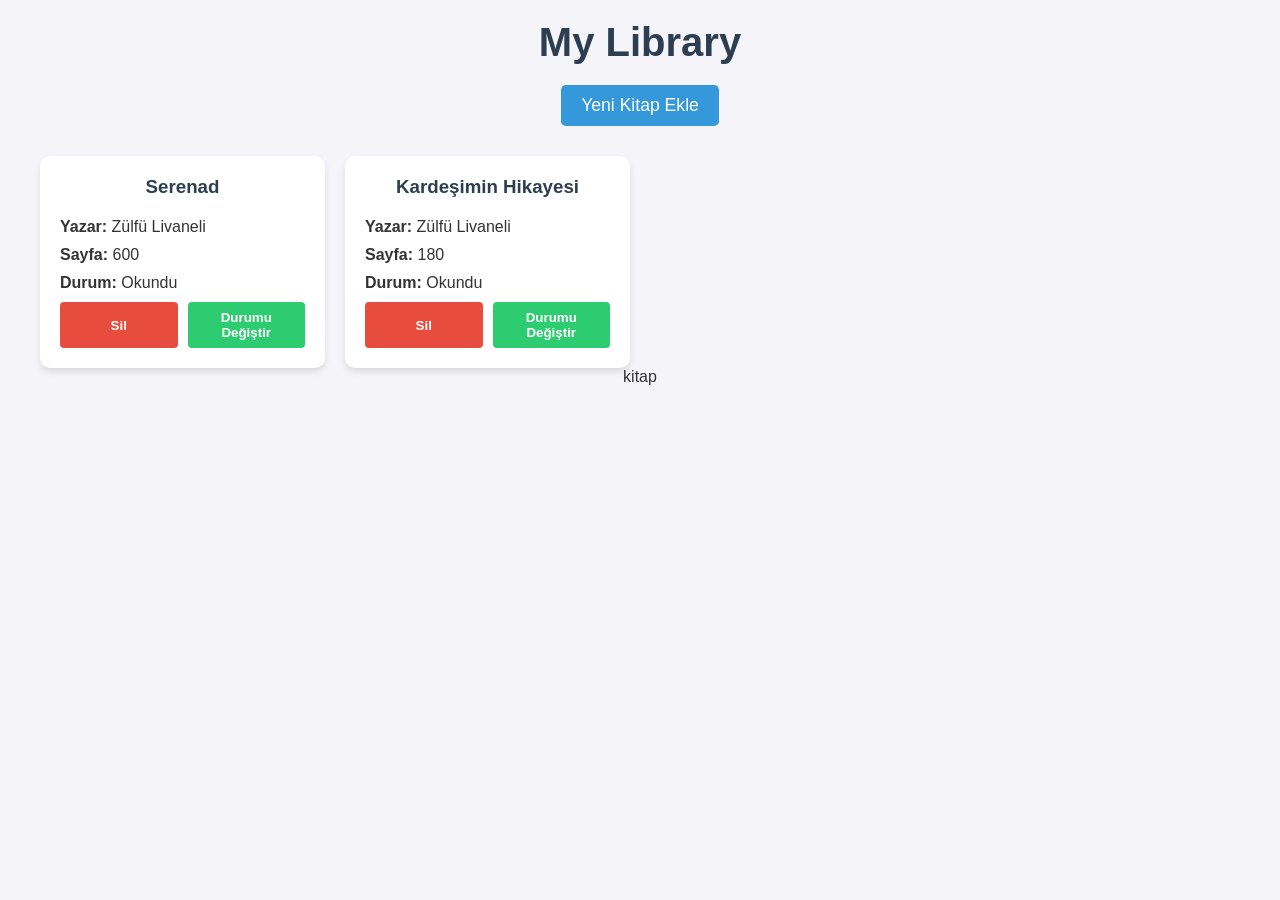
<file: Library/index.html>
<!DOCTYPE html>
<html lang="en">
<head>
    <meta charset="UTF-8">
    <meta name="viewport" content="width=device-width, initial-scale=1.0">
    <title>Library</title>
    <link rel="stylesheet" href="style.css">
</head>

<body>
    <header><h1>My Library</h1></header>
    <button id="new-book-btn">Yeni Kitap Ekle</button>
    <main id="books-grid"></main>
    <dialog id="book-dialog">
        
        <form id="book-form">
            <h2>Yeni Kitap Ekle</h2>
            <label for="title">Kitap Adı:</label>
            <input type="text" id="title" required>
            <label for="author">Yazarı:</label>
            <input type="text" id="author" required>
            <label for="pages">Sayfa Sayısı:</label>
            <input type="number" id="pages" required>
            <label for="isRead">Okundu mu?</label>
            <input type="checkbox" id="isRead">
            <div class="form-buttons">
                <button type="submit" id="submit-btn">Kitabı kaydet</button>
                <button type="button" id="close-dialog">İptal</button>
            </div>
            
        </form>
    </dialog>
    <div class="container">
        
        <p id="kitap">kitap</p>
    </div>
    <script src="app.js"></script>
</body>
</html>
</file>
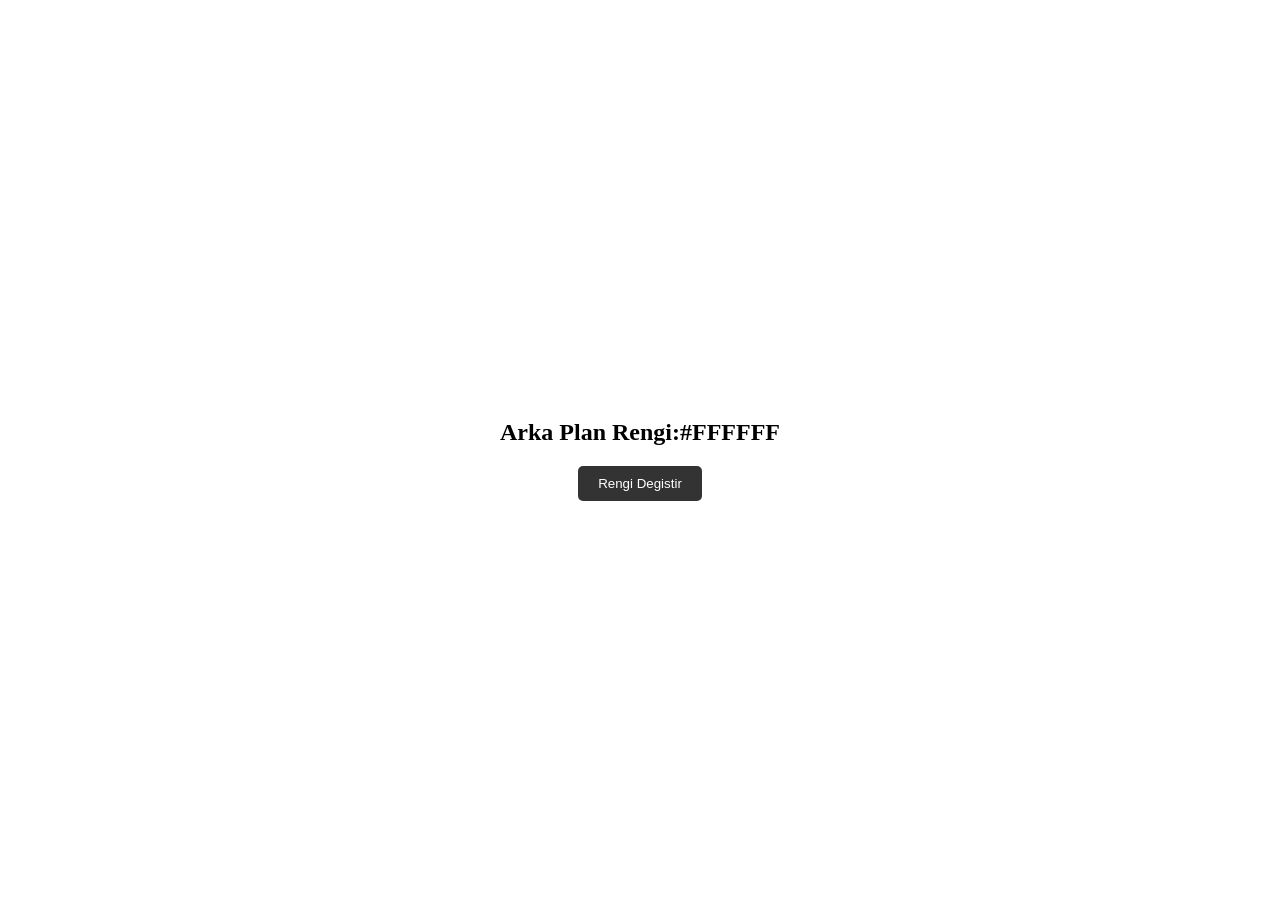
<file: renk-degistirici/index.html>
<!DOCTYPE html>
<html lang="en">
<head>
    <meta charset="UTF-8">
    <meta name="viewport" content="width=device-width, initial-scale=1.0">
    <title>Renk Degistirici</title>
    <link rel="stylesheet" href="style.css">
<body>
    <div class="container">
        <h2>Arka Plan Rengi:<span id="color-code">#FFFFFF</span></h2>
        <button id="btn">Rengi Degistir</button>
    </div>
    <script src="app.js"></script>
</body>
</html>
</file>
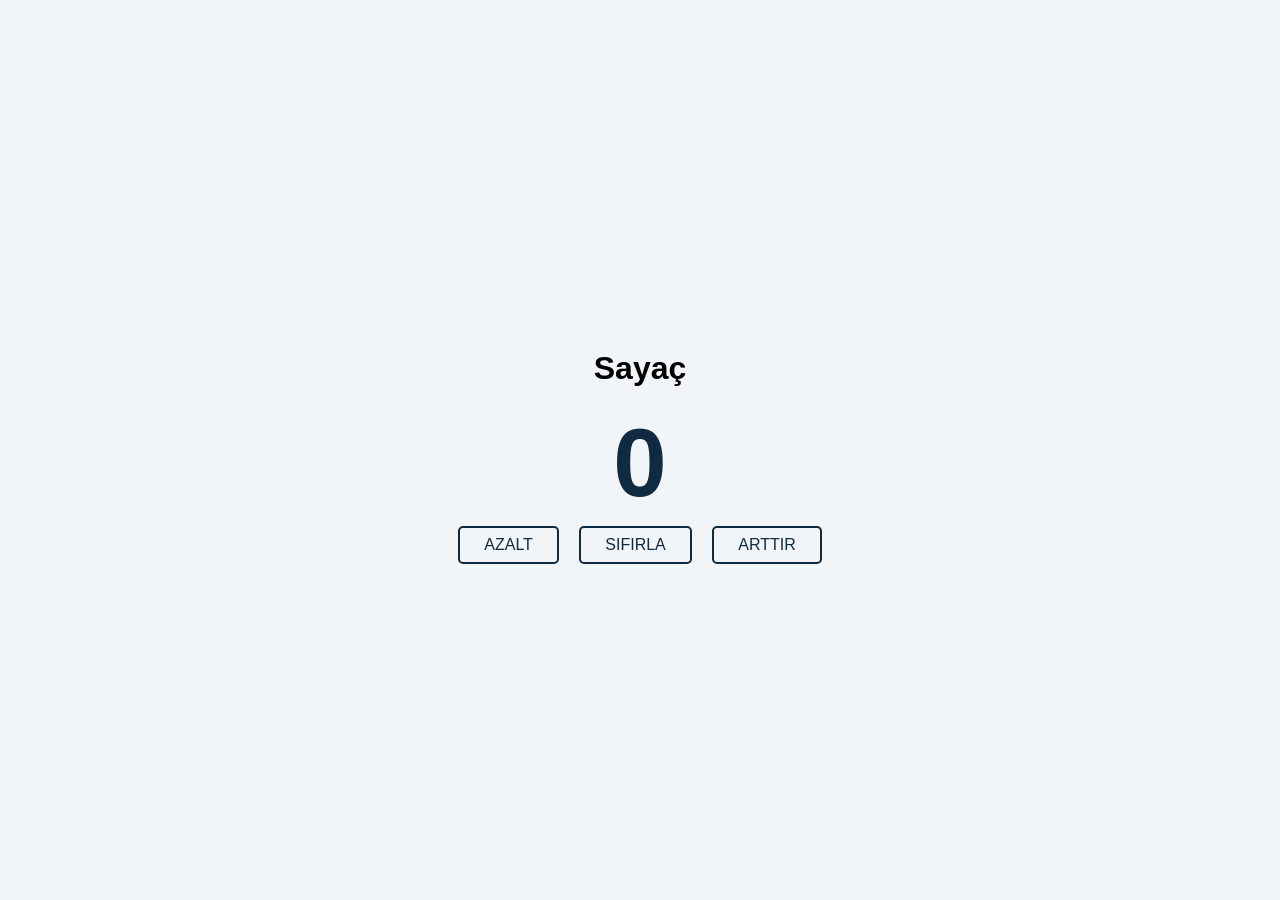
<file: sayac-projesi/index.html>
<!DOCTYPE html>
<html lang="en">
<head>
    <meta charset="UTF-8">
    <meta name="viewport" content="width=device-width, initial-scale=1.0">
    <title>Sayac Projesi</title>
    <link rel="stylesheet" href="style.css">
</head>
<body>
    <div class="container">
        <h1>Sayaç</h1>
        <span id="deger">0</span>
        <div class="buton-grubu">
         <button class="btn azalt">Azalt</button>
         <button class="btn sifirla">Sıfırla</button>
         <button class="btn arttir">Arttır</button>
    </div>
    </div>
    
    <script src="app.js"></script>
</body>
</html>
</file>
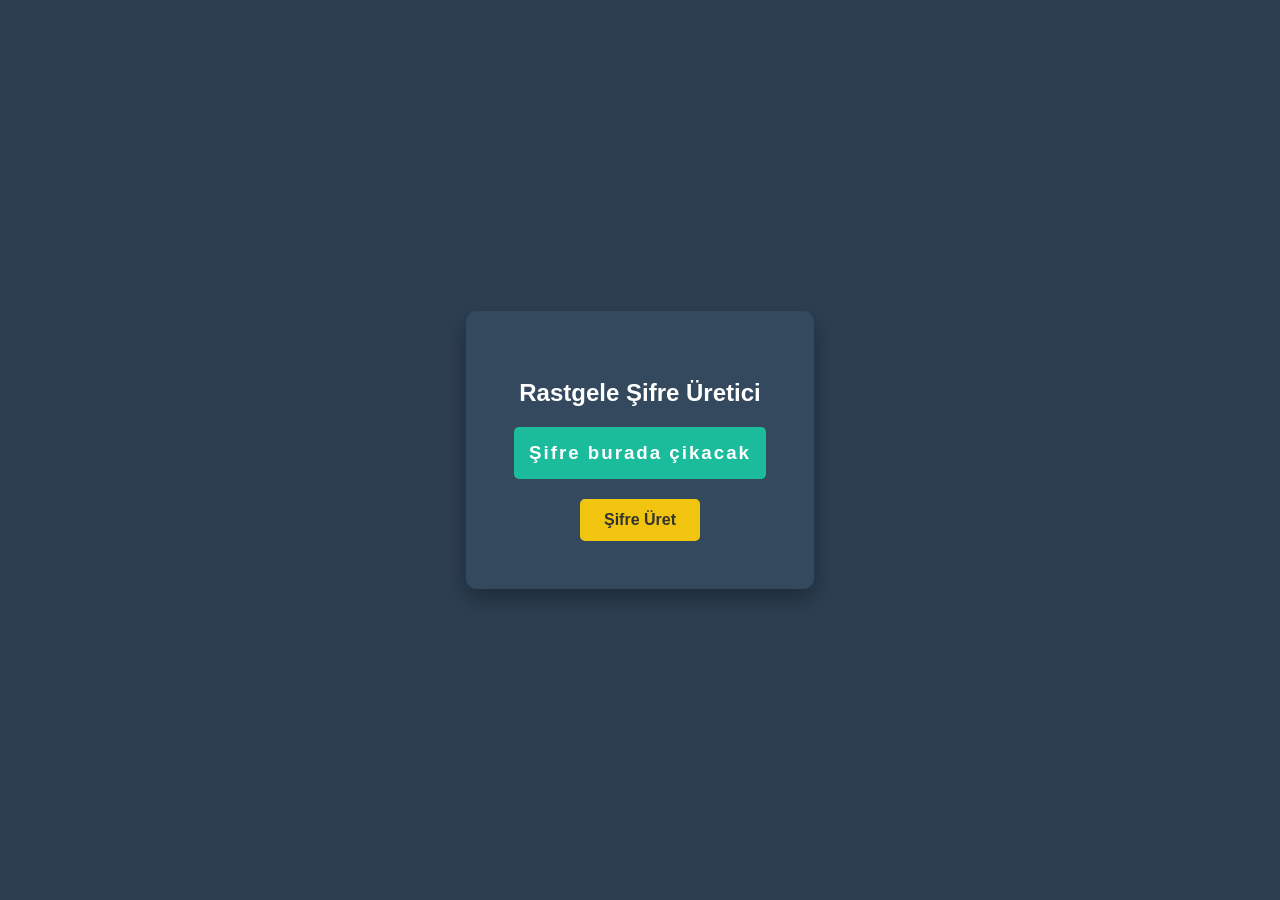
<file: sifre-uretici/index.html>
<!DOCTYPE html>
<html lang="en">
<head>
    <meta charset="UTF-8">
    <meta name="viewport" content="width=device-width, initial-scale=1.0">
    <title>Sifre Uretici</title>
    <link rel="stylesheet" href="style.css">
</head>
<body>
    <div class="container">
        <h2>Rastgele Şifre Üretici</h2>
        <h3 id="password">Şifre burada çikacak</h3>
        <button id="btn">Şifre Üret</button>
    </div>
    <script src="app.js"></script>
</body>
</html>
</file>
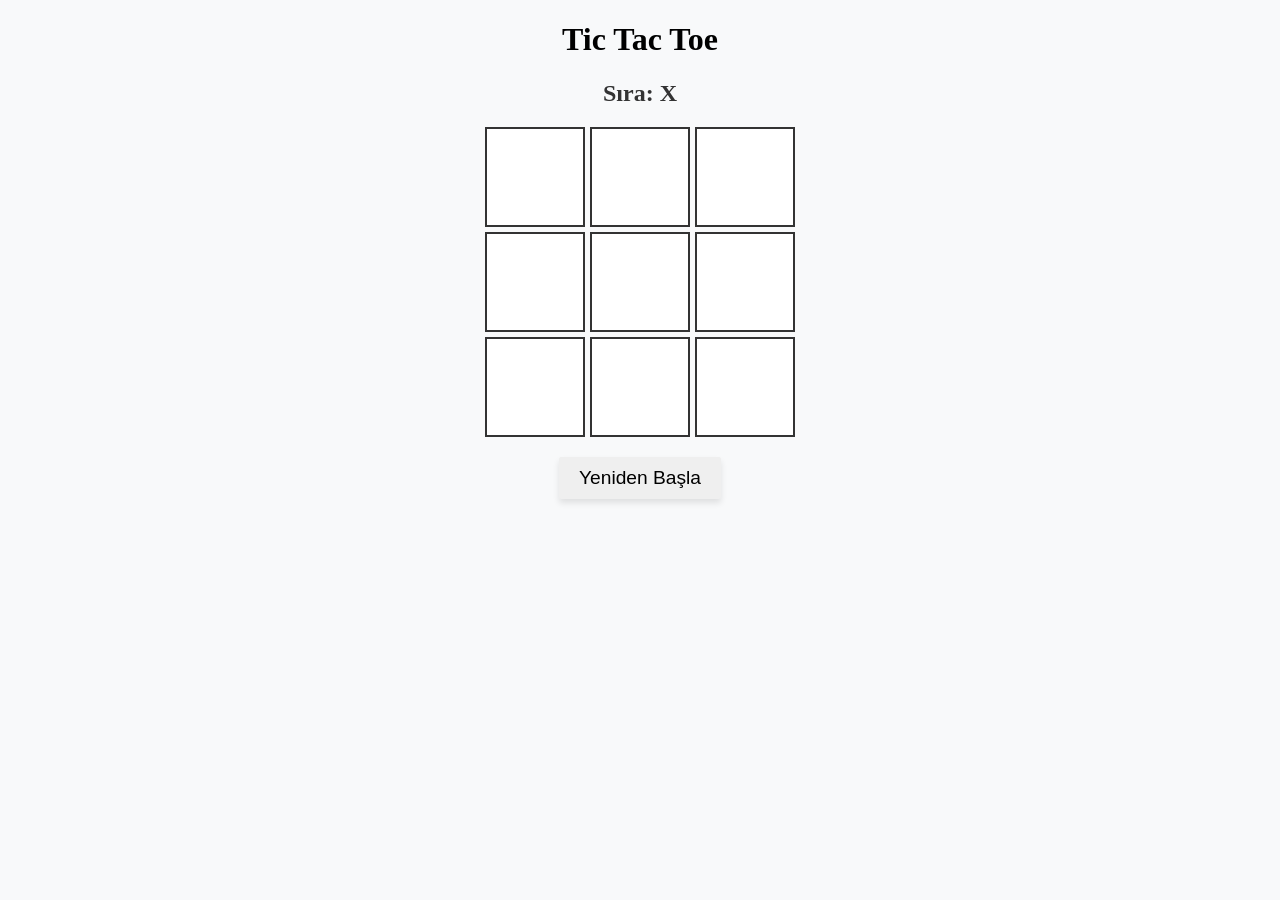
<file: Tic-tac-toe/index.html>
<!DOCTYPE html>
<html lang="en">
<head>
    <meta charset="UTF-8">
    <meta name="viewport" content="width=device-width, initial-scale=1.0">
    <title>Tic Tac Toe</title>
    <link rel="stylesheet" href="style.css">
</head>
<body>
    <div class="container">
        <h1>Tic Tac Toe</h1>
        <h2 id="durum">Sıra: X</h2>
        <div class="tahta">
            <div class="hucre"></div>
            <div class="hucre"></div>
            <div class="hucre"></div>
            <div class="hucre"></div>
            <div class="hucre"></div>
            <div class="hucre"></div>
            <div class="hucre"></div>
            <div class="hucre"></div>
            <div class="hucre"></div>
        </div>
        <button id="sifirlaBtn">Yeniden Başla</button>
    </div>
    <script src="app.js"></script>
</body>
</html>
</file>
<file: Library/style.css>
*{
    margin:0;
    padding: 0;
    box-sizing: border-box;
}
body{
    font-family: 'Segoe UI', Tahoma, Geneva, Verdana, sans-serif;
    background-color: #f4f4f9;
    color: #333;
    padding: 20px;
    text-align: center;
}
header{
    margin-bottom: 20px;
}
h1{
    color: #2c3e50;
    font-size: 2.5rem;
}
#new-book-btn{
    background-color: #3498db;
    color: white;
    border: none;
    padding: 10px 20px;
    font-size: 1.1rem;
    border-radius: 5px; /*kenarları yuvarla*/
    cursor: pointer;
    margin-bottom: 30px;
    transition: background 0.3s;
}
#new-book-btn:hover{
    background-color: #2980b9;
}
#books-grid{
    display: grid;
    grid-template-columns: repeat(auto-fill,minmax(250px,1fr));
    gap: 20px;
    max-width: 1200px;
    margin: 0 auto;
}
.book-card{
    background: white;
    padding: 20px;
    border-radius: 10px;
    /*[yatay-kayma] [dikey-kayma] [bulanıklık] [renk ve şeffaflık](%10 şeffaf siyah gölge)*/
    box-shadow: 0 4px 6px rgba(0,0,0,0.1); 
    display: flex;
    flex-direction: column;
    gap: 10px;
    text-align: left;
    transition: transform 0.2s;
}
.book-card:hover{
    transform: translateY(-5px);
}
.book-card h3{
    text-align: center;
    color: #2c3e50;
    margin-bottom: 10px;
}
.card-buttons{
    display: flex;
    gap: 10px;
    margin-top: auto;
}
.card-buttons button{
    flex: 1;
    padding: 8px;
    border: none;
    border-radius: 4px;
    cursor: pointer;
    font-weight: bold;
}
.toggle-read-btn{
    background-color:#2ecc71 ;
    color: white;
}
.remove-btn{
    background-color: #e74c3c;
    color: white;
}

dialog{
    margin: auto;
    padding: 30px;
    border: none;
    border-radius: 10px;
    box-shadow: 0 0 15px rgb(0,0,0,0.3);
}   
dialog::backdrop{
    background-color: rgb(0,0,0,0.5);
}

form{
    display: flex;
    flex-direction: column;
    gap: 15px;
    min-width: 300px;
}
form input:not([type="checkbox"]){
    padding: 10px;
    border: 1px solid #ccc;
    border-radius: 5px;
}
.form-buttons{
    display: flex;
    gap: 10px;
    margin-top: 10px;
}
.form-buttons button{
    flex:1;
    padding: 10px;
    border: none;
    border-radius: 5px;
    cursor:pointer;
}

#submit-btn{
    background-color: #3498db;
    color: white;
}
#close-dialog{
    background-color: #95a5a6;
    color: white;
}
input[type="checkbox"]{
    width: 22px;
    height: 22px;
    cursor: pointer;
    accent-color: #2ecc71;
    align-self: center;
    margin-top: -5px;
    margin-bottom: 10px;
    transition: transform 0.2s;
}
input[type="checkbox"]:hover{
    transform: scale(1.1); /*üzerine gelince büyür*/
}
</file>
<file: renk-degistirici/style.css>
body{
    margin:0;
    height:100vh;
    display: flex;
    justify-content: center;
    align-items: center;
    transition: background-color 0.3s ease;
}
.container{
    text-align: center;
    background-color: white;
    padding: 2rem;
    border-radius: 10px;

}
button{
    padding: 10px 20px;
    cursor: pointer;
    background-color: #333;
    color: white;
    border:none;
    border-radius: 5px;
}
</file>
<file: sayac-projesi/style.css>
body{
    margin:0;
    height: 100vh;
    display: flex;
    justify-content: center;
    align-items: center;
    background-color: #f1f5f8;
    font-family: sans-serif;
}
.container{
    text-align: center;
}
#deger{
        font-size: 6rem;
        font-weight: bold;
        color:#102a42;
    }
.btn {
    padding: 0.5rem 1.5rem;
    margin: 0.5rem;
    font-size: 1rem;
    background:transparent;
    border: 2px solid #102a42;
    color:#102a42;
    border-radius: 5px;
    cursor: pointer;
    text-transform: uppercase;
    transition: all 0.3s;
}
.btn:hover{
    background: #102a42;
    color: white;
}
</file>
<file: sifre-uretici/style.css>
body{
    margin:0;
    height: 100vh;
    display: flex;
    justify-content: center;
    align-items: center;
    background-color: #2c3e50;
    color: white;
    font-family: sans-serif;
}
.container{
    background-color: #34495e;
    padding: 3rem;
    border-radius: 10px;
    text-align: center;
    box-shadow: 0 10px 20px rgba(0,0,0,0.3);
}
#password{
    background-color: #1abc9c;
    padding: 15px;
    border-radius: 5px;
    letter-spacing: 2px;
    margin: 20px 0;
}
#btn{
    padding: 12px 24px;
    font-size: 16px;
    background-color: #f1c40f;
    color: #333;
    border: none;
    border-radius: 5px;
    cursor: pointer;
    font-weight: bold;
}
</file>
<file: Tic-tac-toe/style.css>
body{
    margin: 0;
    background-color: #f8f9fa;
}
.container{
    text-align: center;
}
.tahta{
    display: grid;
    grid-template-columns: repeat(3, 100px);
    grid-template-rows: repeat(3,100px);
    justify-content: center;
    gap: 5px;
    margin: 20px auto;
}
.hucre{
    background-color: white;
    border: 2px solid #333;
    font-size: 4rem;
    display: flex;
    justify-content: center;
    align-items: center;
    cursor: pointer;
    color:#333;
}
#sifirlaBtn{
    padding: 10px 20px;
    font-size: 1.2rem;
    border: none;
    border-radius: 2px;
    transition: all 0.3s ease;
    box-shadow: 0 4px 6px rgba(0, 0,0,0.1);
}
#sifirlaBtn:hover{
    background-color: #555;
    color: white;
    
}
#durum{
    margin-bottom: 10px;
    color: #333;
}
</file>
